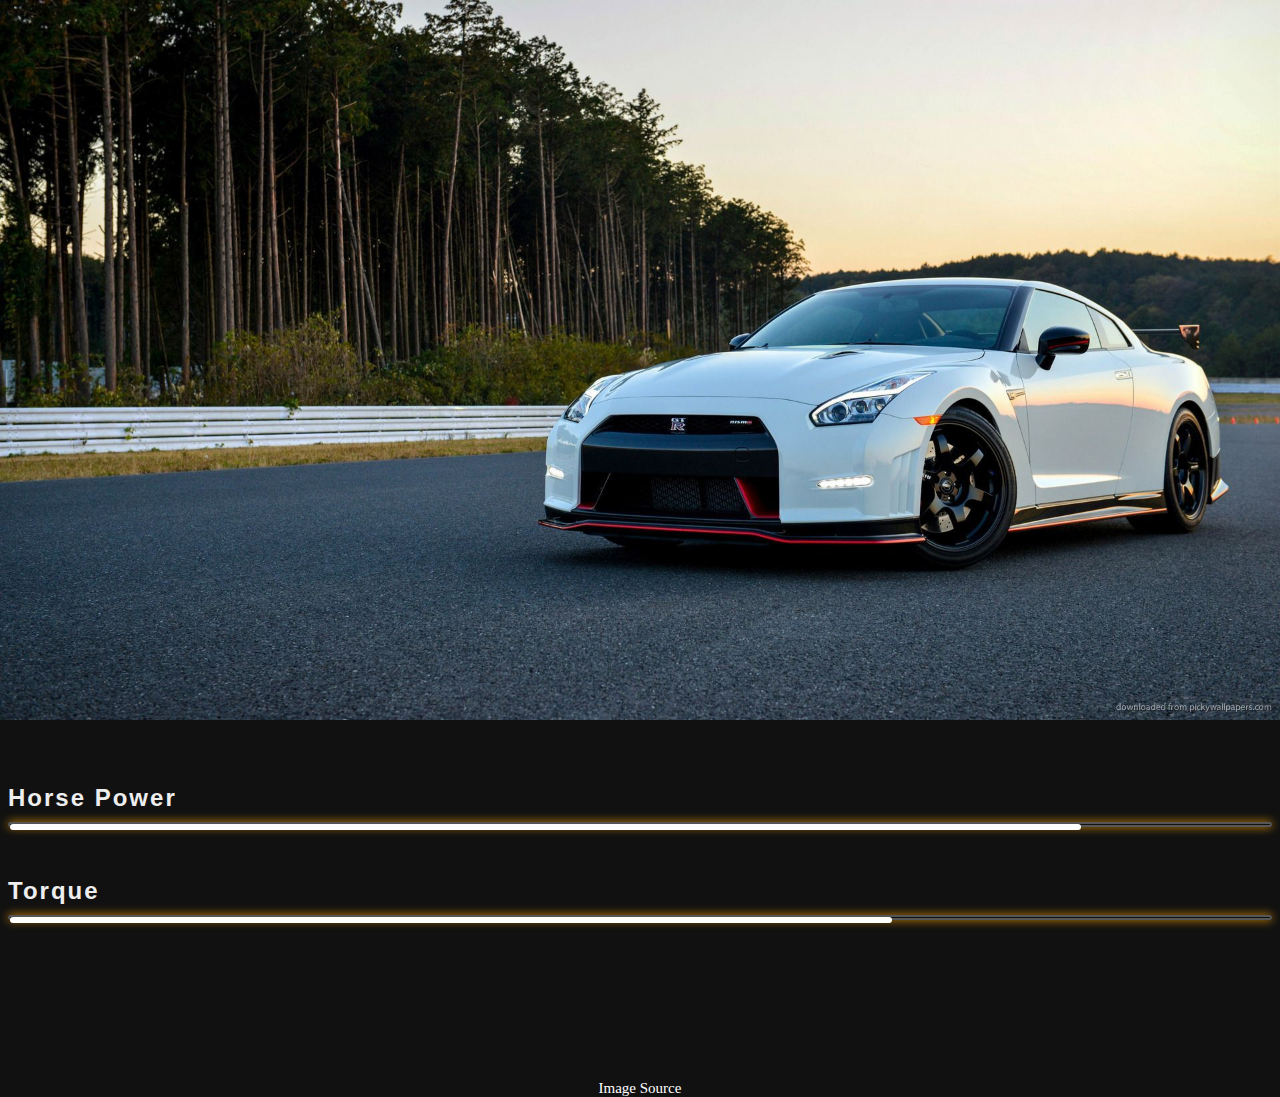
<file: models/r35.html>
<!DOCTYPE html>
<html lang="en">

<head>
    <meta charset="UTF-8">
    <meta http-equiv="X-UA-Compatible" content="IE=edge">
    <meta name="viewport" content="width=device-width, initial-scale=1.0">
    <title>GTR R35</title>
    <link rel="stylesheet" href="r35.css">
</head>

<body>
    <div class="backgroundContainer">
        <img class="image" src="../images/r35.jpeg">
    </div>
    <div class="content">
        <div class="progress-bar-container">
            <h2>Horse Power</h2>
            <div class="progress-bar">
                <span class="percentage hrspwr"></span>
            </div>
        </div>
        <div class="progress-bar-container">
            <h2>Torque</h2>
            <div class="progress-bar">
                <span class="percentage trq"></span>
            </div>
        </div>
    </div>
    <div class="sourceContainer">
        <a class="picSrc" href="https://wallpaper-house.com/data/out/6/wallpaper2you_103000.jpg" target="_blank">
            Image Source
        </a>
    </div>
</body>

</html>
</file>
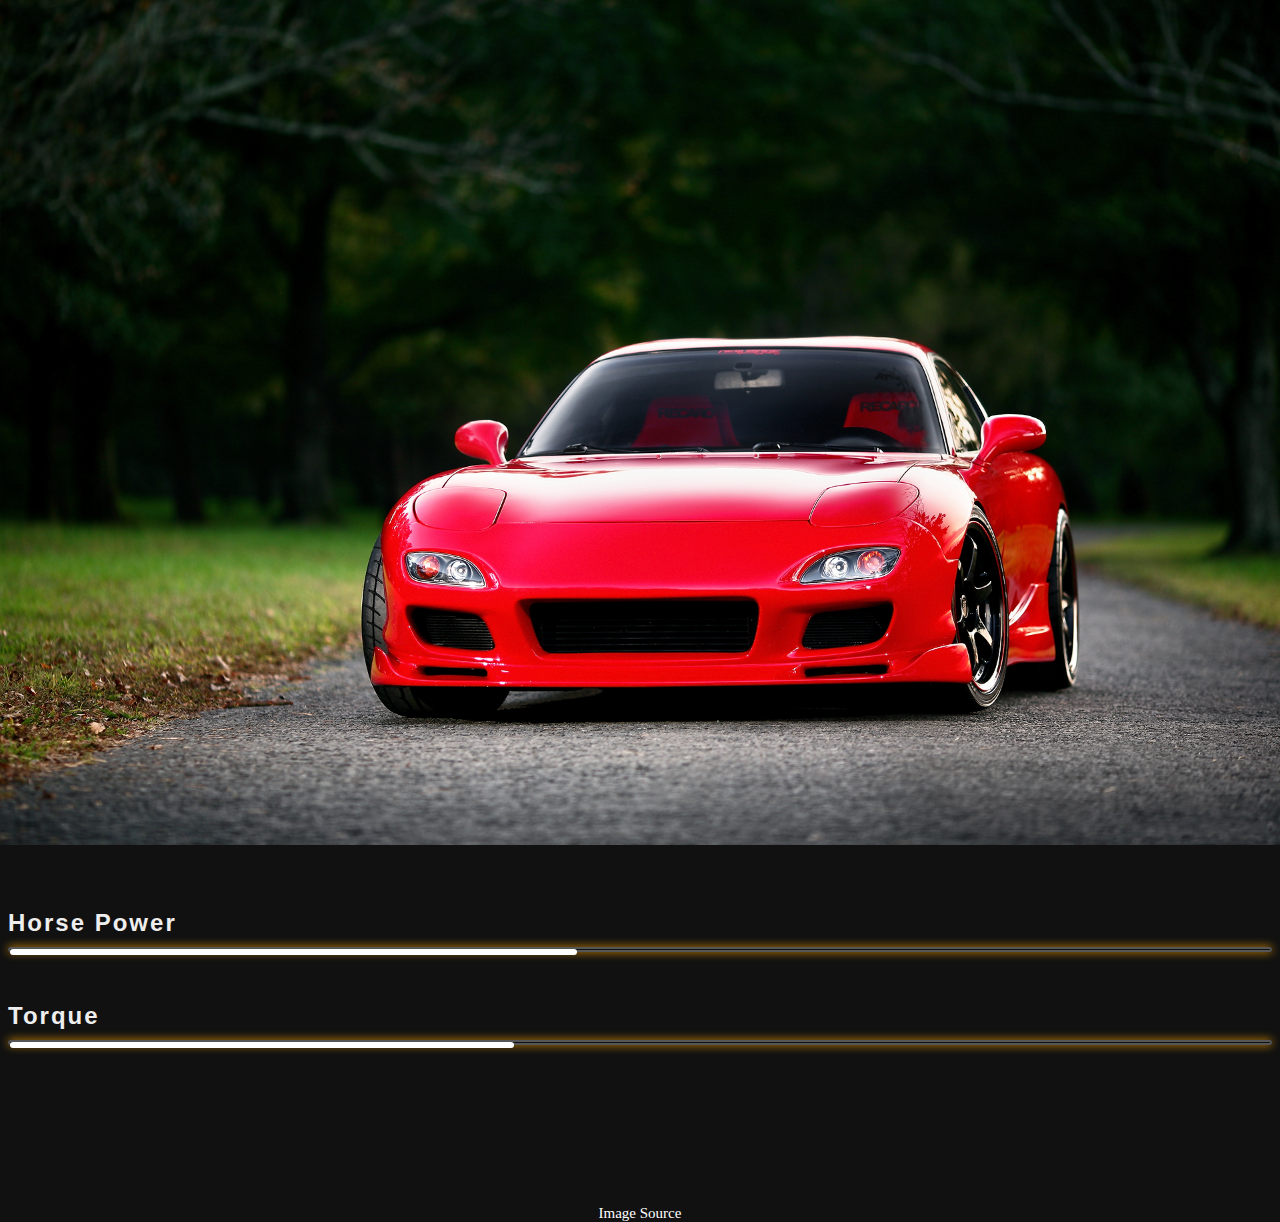
<file: models/rx7.html>
<!DOCTYPE html>
<html lang="en">

<head>
    <meta charset="UTF-8">
    <meta http-equiv="X-UA-Compatible" content="IE=edge">
    <meta name="viewport" content="width=device-width, initial-scale=1.0">
    <title>RX7</title>
    <link rel="stylesheet" href="rx7.css">
</head>

<body>
    <div class="backgroundContainer">
        <img class="image" src="../images/rx7.jpeg">
    </div>
    <div class="content">
        <div class="progress-bar-container">
            <h2>Horse Power</h2>
            <div class="progress-bar">
                <span class="percentage hrspwr"></span>
            </div>
        </div>
        <div class="progress-bar-container">
            <h2>Torque</h2>
            <div class="progress-bar">
                <span class="percentage trq"></span>
            </div>
        </div>
    </div>
    <div class="sourceContainer">
        <a class="picSrc" href="https://wallpaper-house.com/data/out/7/wallpaper2you_164283.jpg" target="_blank">
            Image Source
        </a>
    </div>
</body>

</html>
</file>
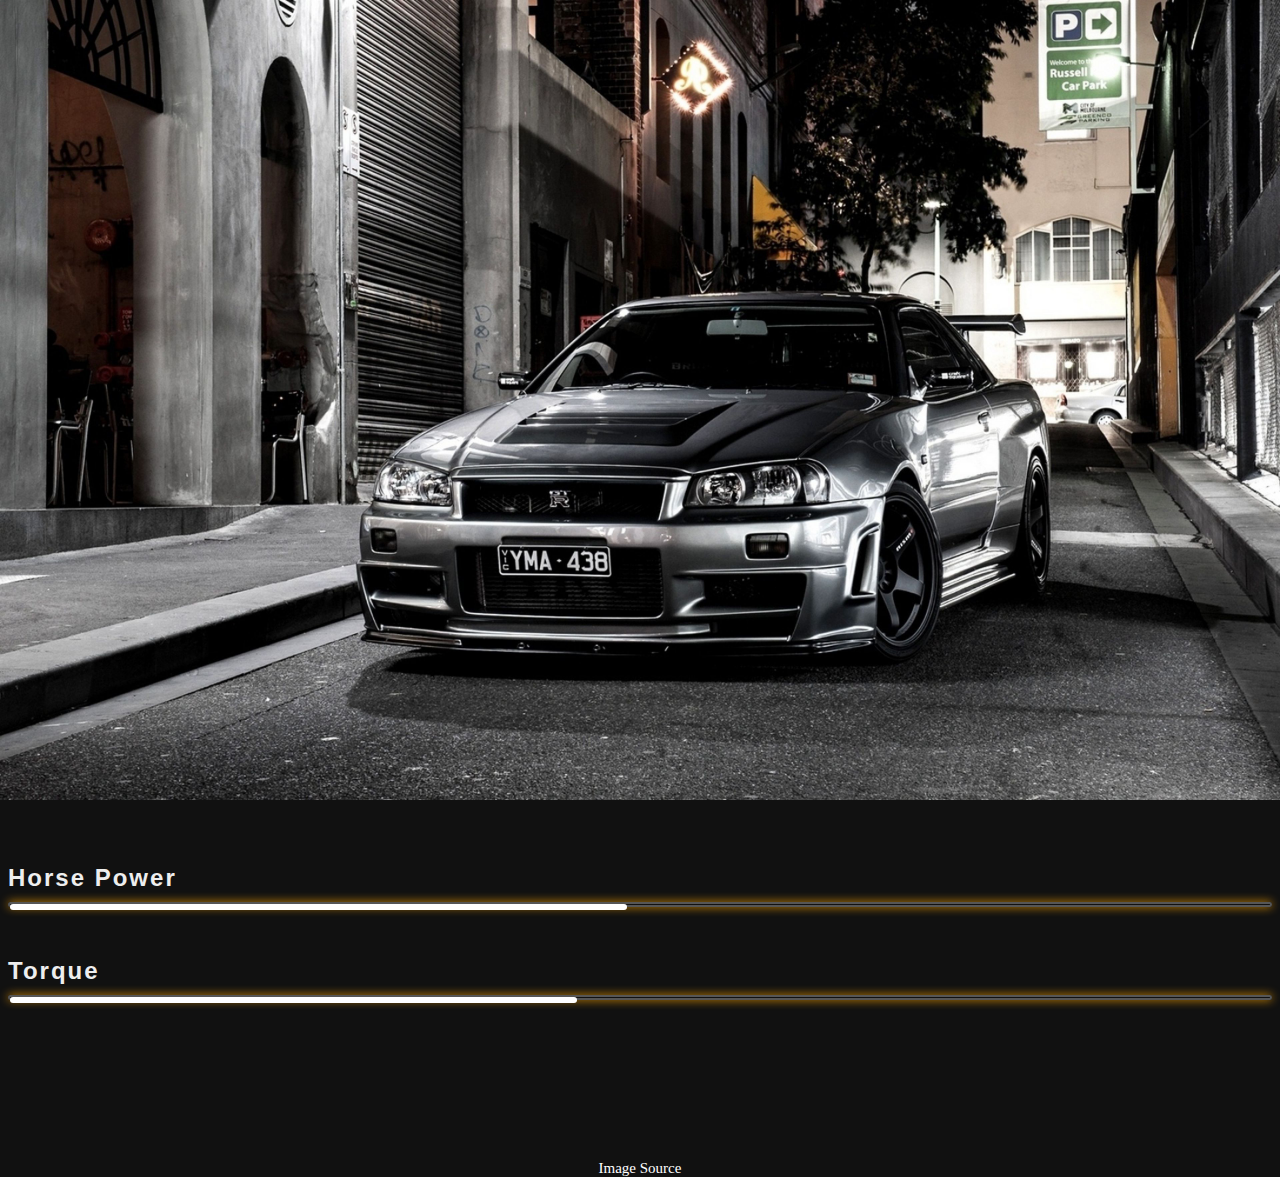
<file: models/skyline.html>
<!DOCTYPE html>
<html lang="en">

<head>
    <meta charset="UTF-8">
    <meta http-equiv="X-UA-Compatible" content="IE=edge">
    <meta name="viewport" content="width=device-width, initial-scale=1.0">
    <title>R34 Skyline</title>
    <link rel="stylesheet" href="skyline.css">
</head>

<body>
    <div class="backgroundContainer">
        <img class="image" src="../images/skyline.jpeg">
    </div>
    <div class="content">
        <div class="progress-bar-container">
            <h2>Horse Power</h2>
            <div class="progress-bar">
                <span class="percentage hrspwr"></span>
            </div>
        </div>
        <div class="progress-bar-container">
            <h2>Torque</h2>
            <div class="progress-bar">
                <span class="percentage trq"></span>
            </div>
        </div>
    </div>
    <div class="sourceContainer">
        <a class="picSrc" href="https://wallpaper-house.com/data/out/7/wallpaper2you_141975.jpg" target="_blank">
            Image Source
        </a>
    </div>
</body>

</html>
</file>
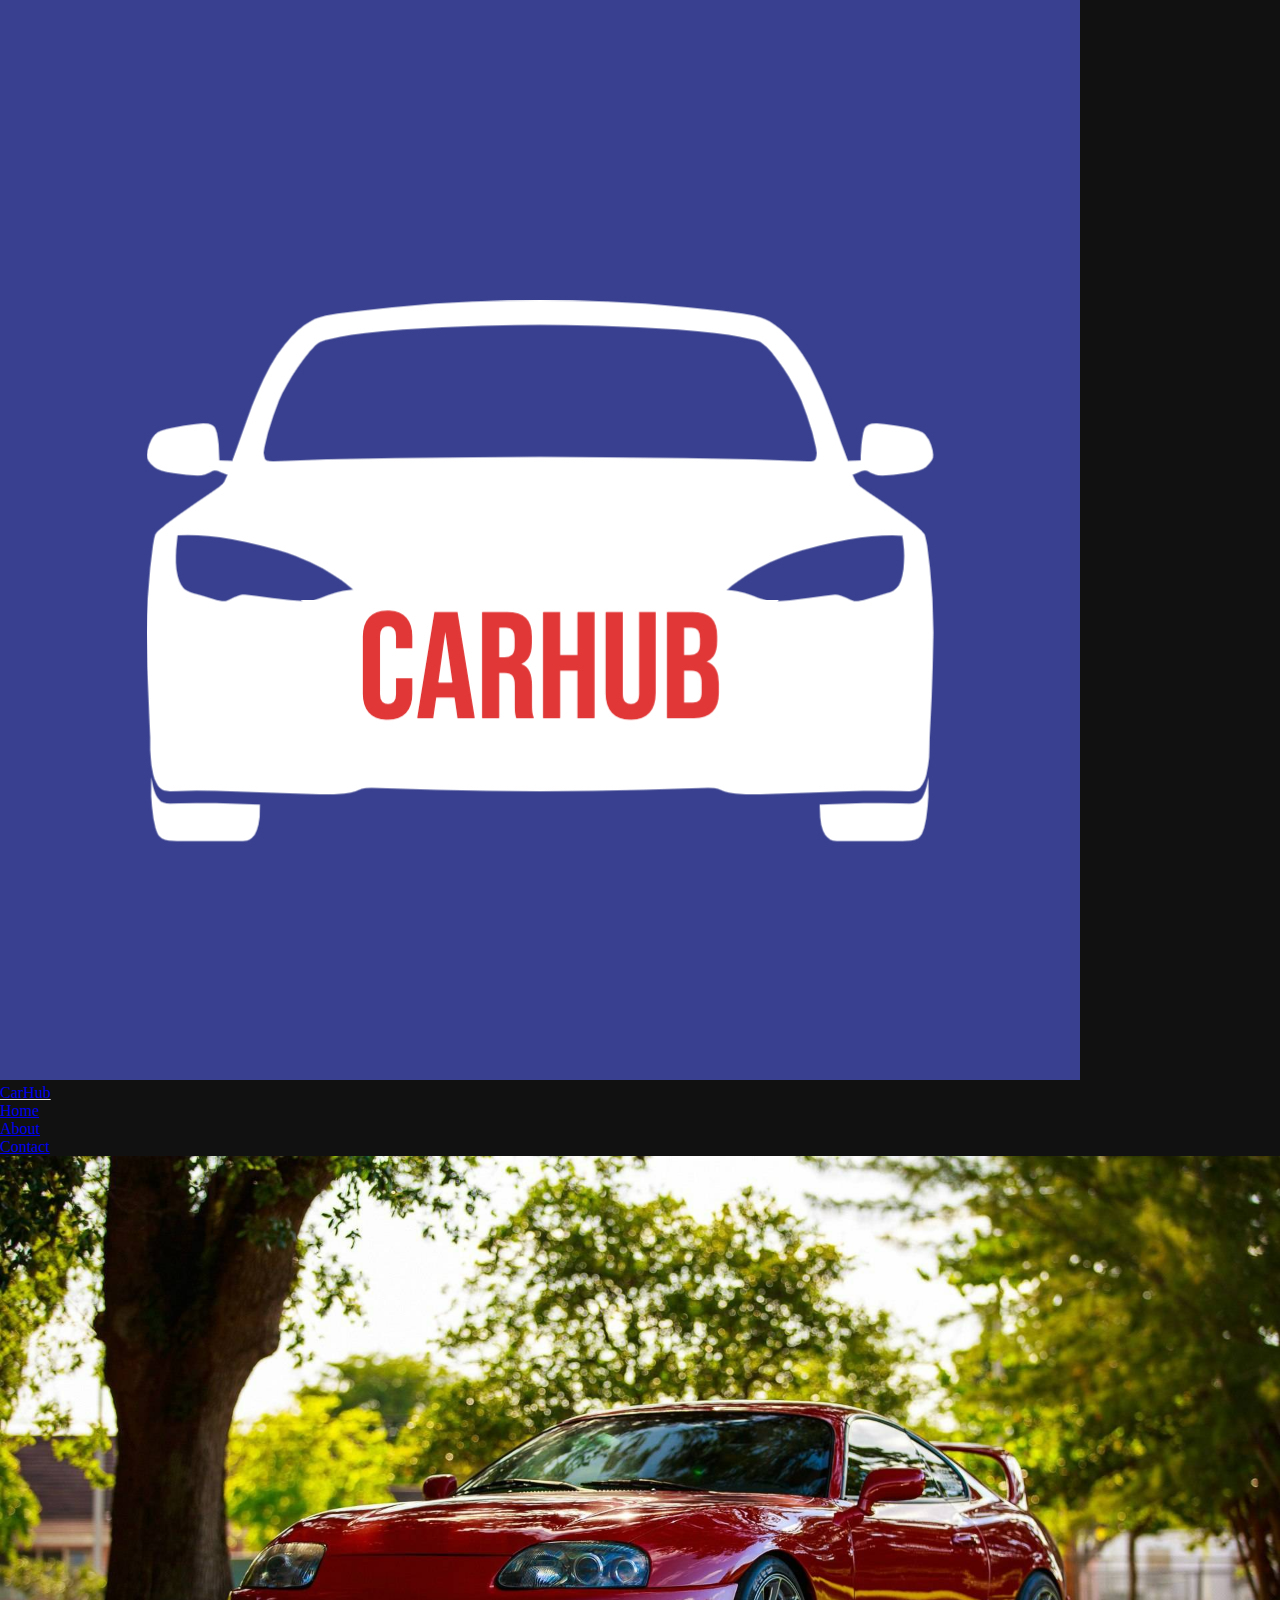
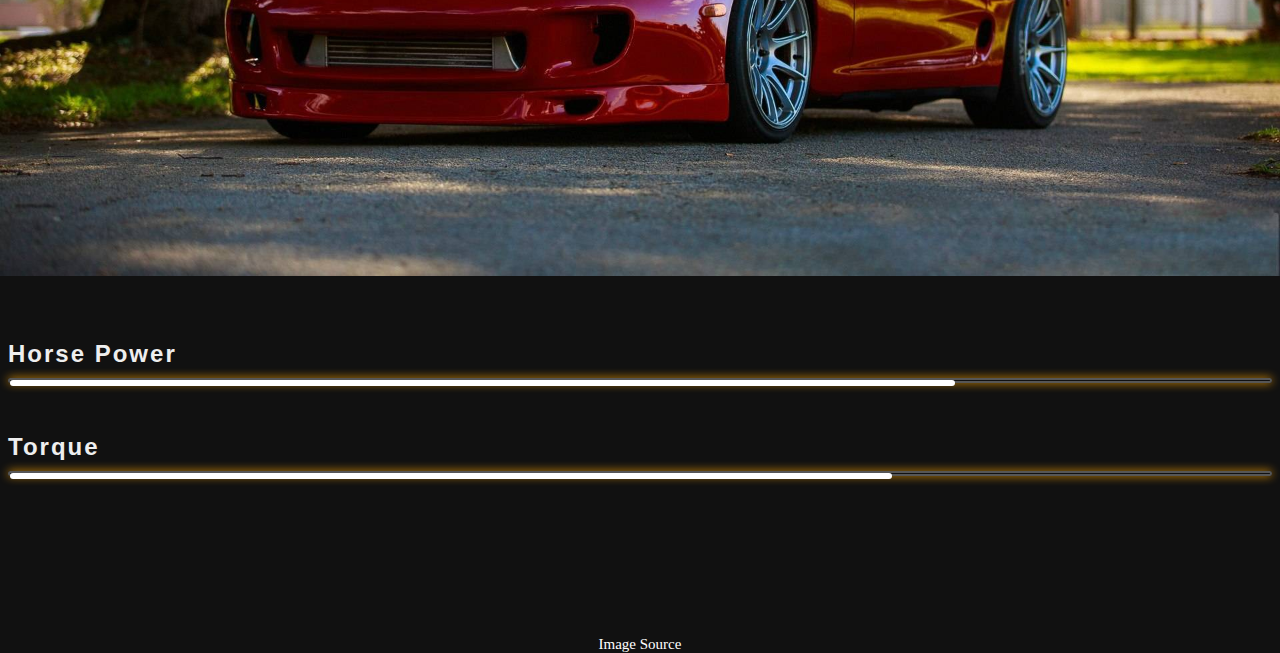
<file: models/supra.html>
<!DOCTYPE html>
<html lang="en">
<head>
    <meta charset="UTF-8">
    <meta http-equiv="X-UA-Compatible" content="IE=edge">
    <meta name="viewport" content="width=device-width, initial-scale=1.0">
    <title>Supra MK4</title>
    <link rel="stylesheet" href="supra.css">
</head>
<body>
    <div class="navigation">
        <div class="leftBarContainer">
            <a class="logo-container" href="/LandingPage-Odin/index.html">
                <div class="logo-image-cointainer">
                    <img class="logo-image" src="../images/CarHub.jpeg">
                </div>
                <div class="logo-name">CarHub</div>
            </a>
        </div>
        <div class="rightBarContainer">
            <ul class="links">
                <li><a href="/LandingPage-Odin/index.html">Home</a></li>
                <li><a href="#">About</a></li>
                <li><a href="#">Contact</a></li>
            </ul>
        </div>
    </div>
    <div class="backgroundContainer">
        <img class="image" src="../images/backgroundMK4.jpg">
    </div>
    <div class="content">
        <div class="progress-bar-container">
            <h2>Horse Power</h2>
            <div class="progress-bar">
                <span class="percentage hrspwr"></span>
            </div>
        </div>
        <div class="progress-bar-container">
            <h2>Torque</h2>
            <div class="progress-bar">
                <span class="percentage trq"></span>
            </div>
        </div>
    </div>
    <div class="sourceContainer">
        <a class="picSrc" href="https://wallpaperaccess.com/mk4-supra" target="_blank">
            Image Source
        </a>
    </div>
</body>
</html>
</file>
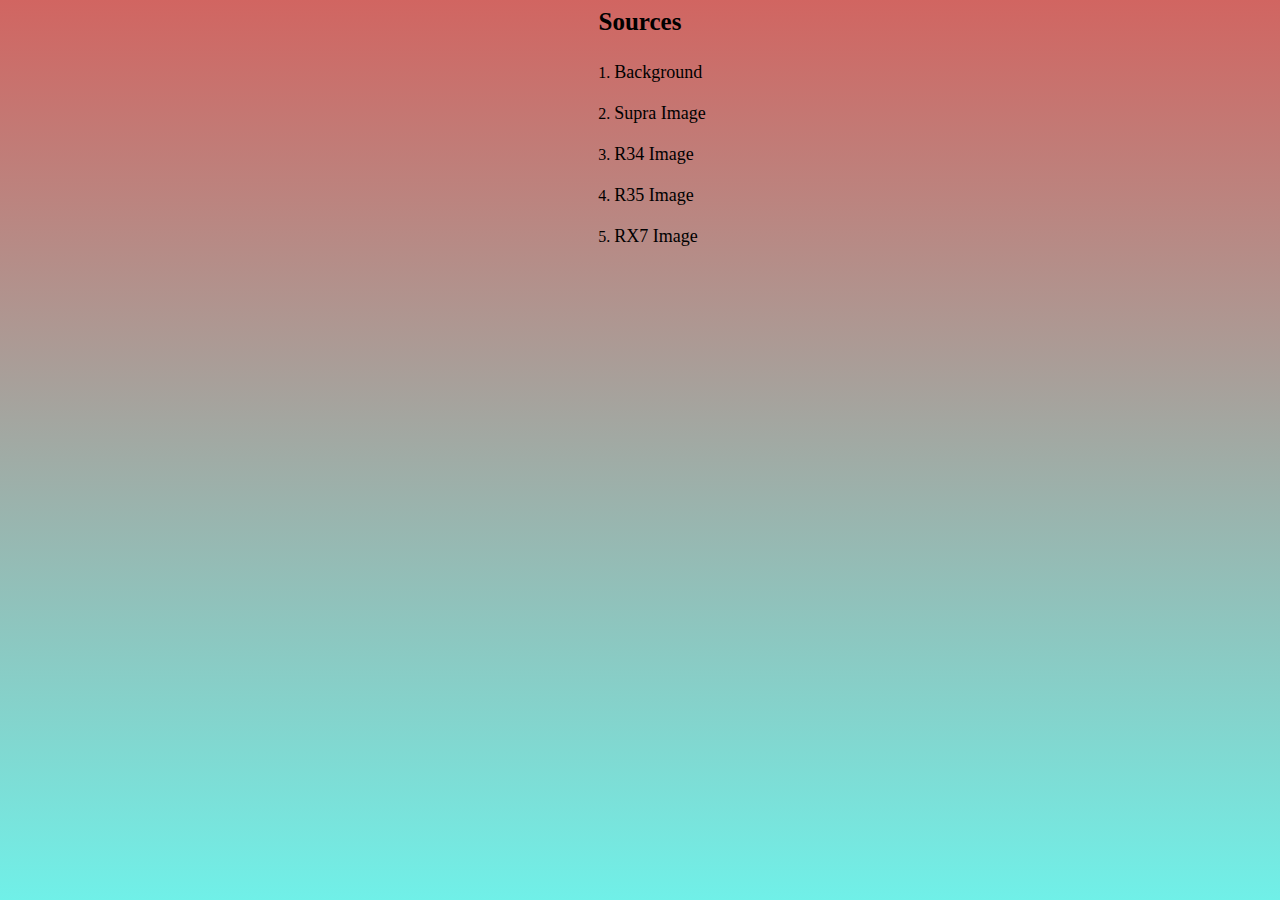
<file: sources/sources.html>
<!DOCTYPE html>
<html lang="en">
<head>
    <meta charset="UTF-8">
    <meta http-equiv="X-UA-Compatible" content="IE=edge">
    <meta name="viewport" content="width=device-width, initial-scale=1.0">
    <link rel="stylesheet" href="sources.css">
    <title>Sources</title>
</head>
<body>
    <div class="source-header">
        Sources
    </div>
    <div class="links">
        <ol>
            <li><a href="https://wallpaperwaifu.com/vehicles/neon-night-toyota-supra-live-wallpaper/" target="_blank">Background</a></li>
            <li><a href="https://wallpaperaccess.com/mk4-supra" target="_blank">Supra Image</a></li>
            <li><a href="https://wallpaper-house.com/data/out/7/wallpaper2you_141975.jpg" target="_blank">R34 Image</a></li>
            <li><a href="https://wallpaper-house.com/data/out/6/wallpaper2you_103000.jpg" target="_blank">R35 Image</a></li>
            <li><a href="https://wallpaper-house.com/data/out/7/wallpaper2you_164283.jpg" target="_blank">RX7 Image</a></li>
        </ol>
    </div>
</body>
</html>
</file>
<file: models/r35.css>
* {
    margin: 0;
    padding: 0;
    box-sizing: border-box;
}

body {
    background-color: rgba(0, 0, 0, 0.933);
    display: flex;
    flex-direction: column;
}


.backgroundContainer {
    display: flex;
    width: auto;
    height: 10%;
}

.image {
    width: 100%;
    height: 100%;
}

.content {
    /* border: 2px solid rgb(0, 238, 255); */
    display: flex;
    flex-direction: column;
    margin-top: 4em;
    /* align-content: center; */
}

.progress-bar-container:not(:last-child) {
    margin-bottom: 50px;
}

.progress-bar-container h2 {
    font-family: Arial, Helvetica, sans-serif;
    color: #eee;
    letter-spacing: 2px;
    font-size: 24px;
}

.progress-bar-container {
    width: auto;
    /* border: 2px solid red; */
    margin-left: 0.5em;
    margin-right: 0.5em;
}

.progress-bar {
    width: auto;
    height: 5px;
    margin-top: 10px;
    border: 2px solid #565656;
    border-radius: 5px;
    box-shadow: 0 0 10px rgba(245, 160, 0);
}

.percentage {
    display: block;
    /* border: 2px solid yellow; */
    height: 6px;
    background-color: rgb(255, 255, 255);
    border-radius: 5px;
    animation: progress 2000ms ease-in-out 1;
}

.number {
    text-align: center;
    color: white;
    border: 2px solid rgb(93, 0, 255);
    font-size: 5px;
    margin-top: 0px;
}

.hrspwr {
    width: 85%;
}

.trq {
    width: 70%;
}

@keyframes progress {
    from {
        width: 0;
    }
}

.sourceContainer {
    /* border: 2px solid rgb(255, 0, 0); */
    display: flex;
    justify-content: center;
    margin-top: 10em;
}

.picSrc {
    color: white;
    font-size: 15px;
    font-family: 'Times New Roman', Times, serif;
    text-decoration: none;
}

a:hover {
    text-decoration: underline;
    text-decoration-color: #eee;
}
</file>
<file: models/rx7.css>
* {
    margin: 0;
    padding: 0;
    box-sizing: border-box;
}

body {
    background-color: rgba(0, 0, 0, 0.933);
    display: flex;
    flex-direction: column;
}


.backgroundContainer {
    display: flex;
    width: auto;
    height: 10%;
}

.image {
    width: 100%;
    height: 100%;
}

.content {
    /* border: 2px solid rgb(0, 238, 255); */
    display: flex;
    flex-direction: column;
    margin-top: 4em;
    /* align-content: center; */
}

.progress-bar-container:not(:last-child) {
    margin-bottom: 50px;
}

.progress-bar-container h2 {
    font-family: Arial, Helvetica, sans-serif;
    color: #eee;
    letter-spacing: 2px;
    font-size: 24px;
}

.progress-bar-container {
    width: auto;
    /* border: 2px solid red; */
    margin-left: 0.5em;
    margin-right: 0.5em;
}

.progress-bar {
    width: auto;
    height: 5px;
    margin-top: 10px;
    border: 2px solid #565656;
    border-radius: 5px;
    box-shadow: 0 0 10px rgba(245, 160, 0);
}

.percentage {
    display: block;
    /* border: 2px solid yellow; */
    height: 6px;
    background-color: rgb(255, 255, 255);
    border-radius: 5px;
    animation: progress 2000ms ease-in-out 1;
}

.number {
    text-align: center;
    color: white;
    border: 2px solid rgb(93, 0, 255);
    font-size: 5px;
    margin-top: 0px;
}

.hrspwr {
    width: 45%;
}

.trq {
    width: 40%;
}

@keyframes progress {
    from {
        width: 0;
    }
}

.sourceContainer {
    /* border: 2px solid rgb(255, 0, 0); */
    display: flex;
    justify-content: center;
    margin-top: 10em;
}

.picSrc {
    color: white;
    font-size: 15px;
    font-family: 'Times New Roman', Times, serif;
    text-decoration: none;
}

a:hover {
    text-decoration: underline;
    text-decoration-color: #eee;
}
</file>
<file: models/skyline.css>
* {
    margin: 0;
    padding: 0;
    box-sizing: border-box;
}

body {
    background-color: rgba(0, 0, 0, 0.933);
    display: flex;
    flex-direction: column;
}


.backgroundContainer {
    display: flex;
    width: auto;
    height: 10%;
}

.image {
    width: 100%;
    height: 100%;
}

.content {
    /* border: 2px solid rgb(0, 238, 255); */
    display: flex;
    flex-direction: column;
    margin-top: 4em;
    /* align-content: center; */
}

.progress-bar-container:not(:last-child) {
    margin-bottom: 50px;
}

.progress-bar-container h2 {
    font-family: Arial, Helvetica, sans-serif;
    color: #eee;
    letter-spacing: 2px;
    font-size: 24px;
}

.progress-bar-container {
    width: auto;
    /* border: 2px solid red; */
    margin-left: 0.5em;
    margin-right: 0.5em;
}

.progress-bar {
    width: auto;
    height: 5px;
    margin-top: 10px;
    border: 2px solid #565656;
    border-radius: 5px;
    box-shadow: 0 0 10px rgba(245, 160, 0);
}

.percentage {
    display: block;
    /* border: 2px solid yellow; */
    height: 6px;
    background-color: rgb(255, 255, 255);
    border-radius: 5px;
    animation: progress 2000ms ease-in-out 1;
}

.number {
    text-align: center;
    color: white;
    border: 2px solid rgb(93, 0, 255);
    font-size: 5px;
    margin-top: 0px;
}

.hrspwr {
    width: 49%;
}

.trq {
    width: 45%;
}

@keyframes progress {
    from {
        width: 0;
    }
}

.sourceContainer {
    /* border: 2px solid rgb(255, 0, 0); */
    display: flex;
    justify-content: center;
    margin-top: 10em;
}

.picSrc {
    color: white;
    font-size: 15px;
    font-family: 'Times New Roman', Times, serif;
    text-decoration: none;
}

a:hover {
    text-decoration: underline;
    text-decoration-color: #eee;
}
</file>
<file: models/supra.css>
* {
    margin: 0;
    padding: 0;
    box-sizing: border-box;
}

body {
    background-color: rgba(0, 0, 0, 0.933);
    display: flex;
    flex-direction: column;
}


.backgroundContainer {
    display: flex;
    width: auto;
    height: 10%;
    /* border: 3px solid red; */
}

.image {
    width: 100%;
    height: 100%;
    /* border: 2px solid yellow; */
}

.content {
    /* border: 2px solid rgb(0, 238, 255); */
    display: flex;
    flex-direction: column;
    margin-top: 4em;
    /* align-content: center; */
}

.progress-bar-container:not(:last-child){
    margin-bottom: 50px;
}

.progress-bar-container h2 {
    font-family: Arial, Helvetica, sans-serif;
    color: #eee;
    letter-spacing: 2px;
    font-size: 24px;
}

.progress-bar-container {
    width: auto;
    /* border: 2px solid red; */
    margin-left: 0.5em;
    margin-right: 0.5em;
}

.progress-bar {
    width: auto;
    height: 5px;
    margin-top: 10px;
    border: 2px solid #565656;
    border-radius: 5px;
    box-shadow: 0 0 10px rgba(245, 160, 0);
}

.percentage {
    display: block;
    /* border: 2px solid yellow; */
    height: 6px;
    background-color: rgb(255, 255, 255);
    border-radius: 5px;
    animation: progress 2000ms ease-in-out 1;
}

.number {
    text-align: center;
    color: white;
    border: 2px solid rgb(93, 0, 255);
    font-size: 5px;
    margin-top: 0px;
}

.hrspwr {
    width: 75%;
}

.trq {
    width: 70%;
}

@keyframes progress {
    from {
        width: 0;
    }
}

.sourceContainer {
    /* border: 2px solid rgb(255, 0, 0); */
    display: flex;
    justify-content: center;
    margin-top: 10em;
}

.picSrc {
    color: white;
    font-size: 15px;
    font-family: 'Times New Roman', Times, serif;
    text-decoration: none;
} 

a:hover{
    text-decoration: underline;
    text-decoration-color: #eee;
}
</file>
<file: sources/sources.css>
body {
    background-color: rgb(251, 241, 241);
    background-image: linear-gradient(rgb(209, 101, 97), rgb(112, 240, 232));
    background-repeat: no-repeat;
    background-attachment: fixed;
}

.source-header {
    display: flex;
    justify-content: center;
    /* border: 2px solid red; */
    font-size: 25px;
    font-weight: 800;
}

.links {
    display: flex;
    justify-content: center;
    /* border: 2px solid green; */
    padding: 10px 0 10px 0;
}

.links ol{
    display: flex;
    flex-direction: column;
    gap: 20px;
    /* border: 2px solid red; */
}

.links a {
    text-decoration: none;
    color: rgb(0, 0, 0);
    font-size: 18px;
    font-size: 18px;
}

a:hover {
    text-decoration: underline;
    text-decoration-color: rgb(0, 179, 255);
}
</file>
